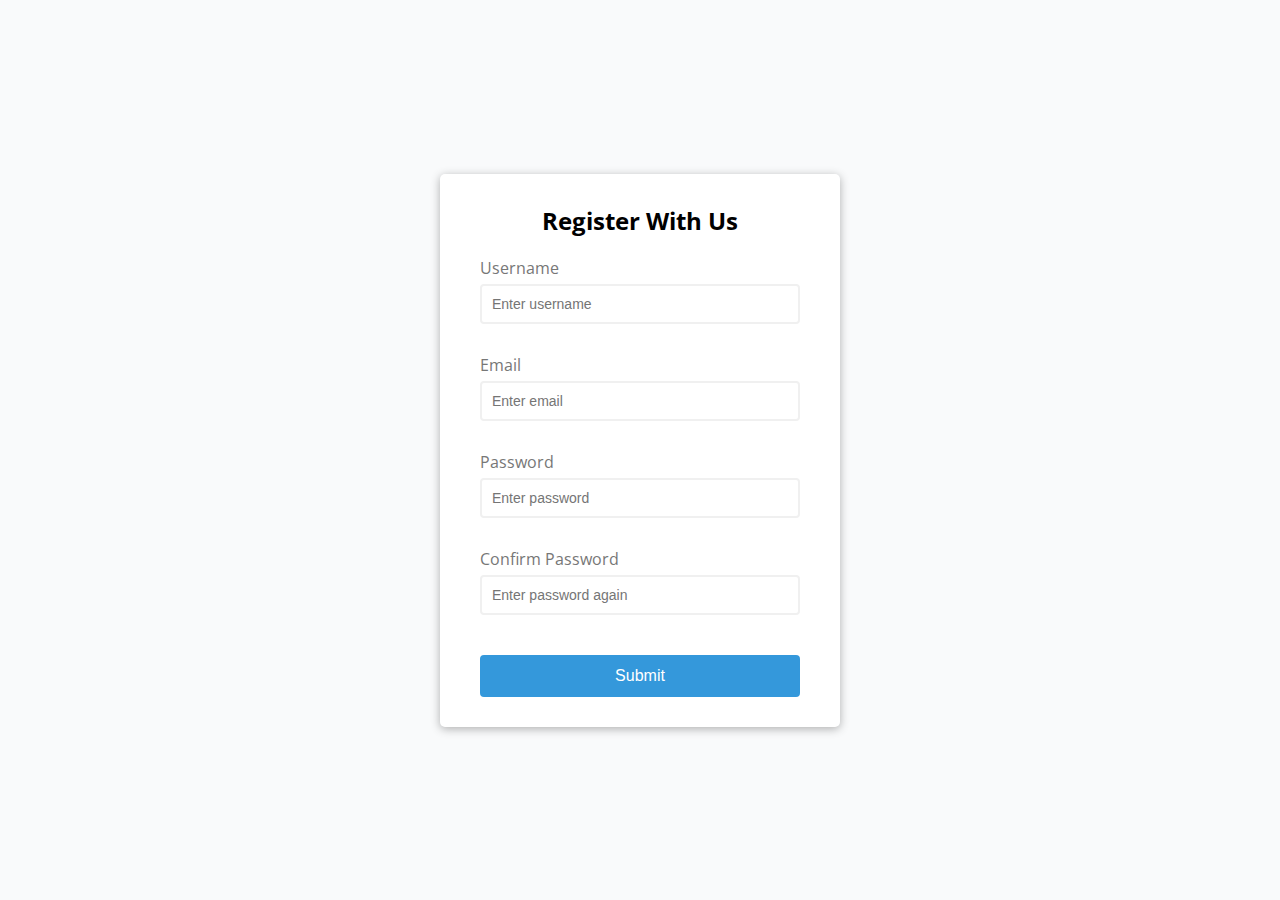
<file: Form-Validator/index.html>
<!DOCTYPE html>
<html lang="en">
<head>
    <meta charset="UTF-8">
    <meta http-equiv="X-UA-Compatible" content="IE=edge">
    <meta name="viewport" content="width=device-width, initial-scale=1.0">
    <link rel="stylesheet" href="style.css">
    <title>Form Validator</title>
</head>
<body>
    <div class="container">
        <form id="form" class="form">
            <h2>Register With Us</h2>
            <div class="form-control">
                <label for="username">Username</label>
                <input type="text" id="username" placeholder="Enter username">
                <small>Error message</small>
            </div>
            <div class="form-control">
                <label for="email">Email</label>
                <input type="text" id="email" placeholder="Enter email">
                <small>Error message</small>
            </div>
            <div class="form-control">
                <label for="password">Password</label>
                <input type="password" id="password" placeholder="Enter password">
                <small>Error message</small>
            </div>
            <div class="form-control">
                <label for="password2">Confirm Password</label>
                <input type="password" id="password2" placeholder="Enter password again">
                <small>Error message</small>
            </div>
            <button type="submit">Submit</button>
        </form>
    </div>
    <script src="script.js"></script>
</body>
</html>
</file>
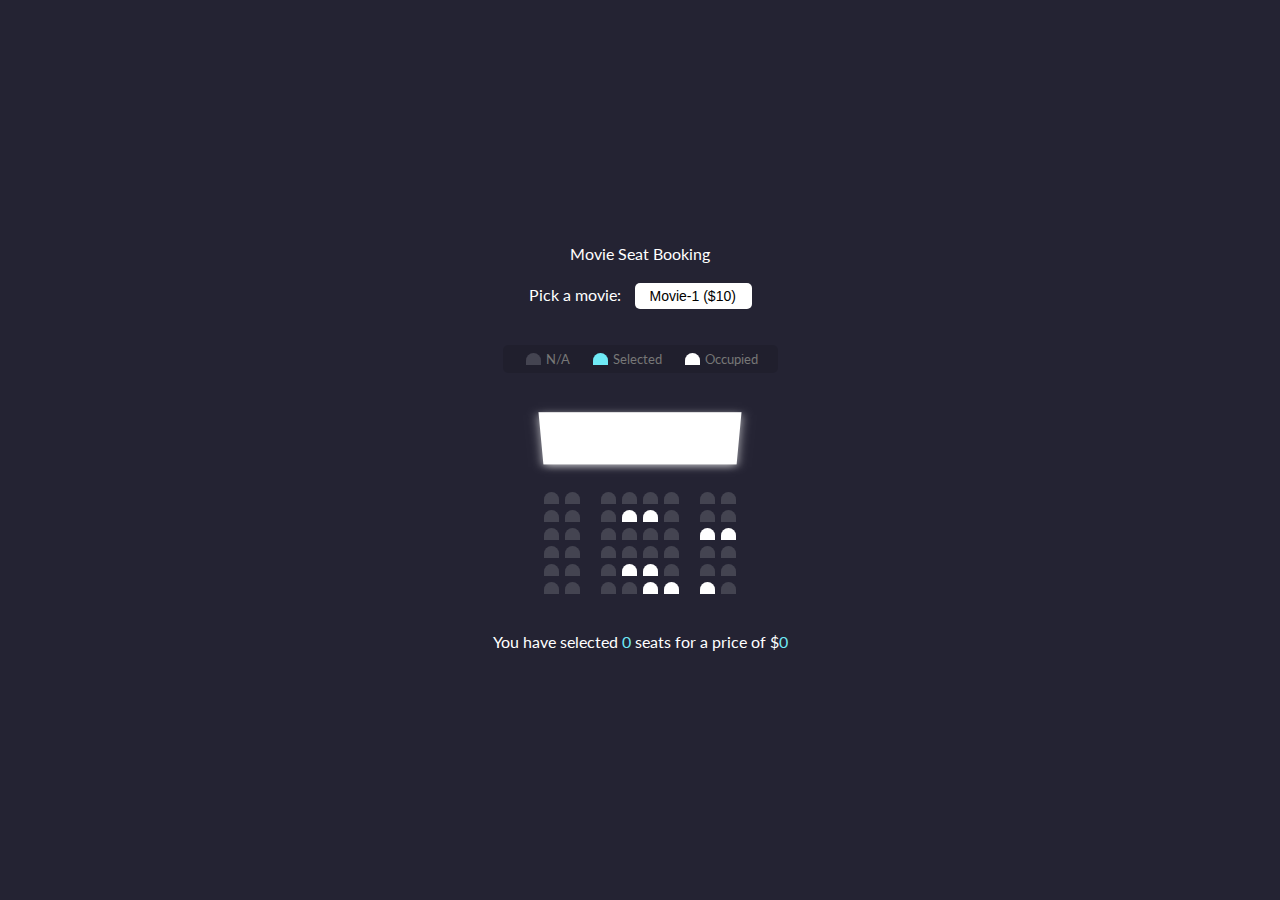
<file: Movie-Seat-Booking/index.html>
<!DOCTYPE html>
<html lang="en">
<head>
    <meta charset="UTF-8">
    <meta http-equiv="X-UA-Compatible" content="IE=edge">
    <meta name="viewport" content="width=device-width, initial-scale=1.0">
   <link rel="stylesheet" href="style.css"
    <title>Movie Seat Booking</title>
</head>
<body>
    <div class="movie-container">
        <label>Pick a movie:</label>
        <select id="movie">
            <option value="10">Movie-1 ($10)</option>
            <option value="12">Movie-2 ($12)</option>
            <option value="8">Movie-3 ($8)</option>
            <option value="9">Movie-4 ($9)</option>
        </select>
    </div>
    <ul class="showcase">
        <li>
            <div class="seat"></div>
            <small>N/A</small>
        </li>
        <li>
            <div class="seat selected"></div>
            <small>Selected</small>
        </li>
        <li>
            <div class="seat occupied"></div>
            <small>Occupied</small>
        </li>
    </ul>
    <div class="container">
        <div class="screen"></div>
        <div class="row">
                <div class="seat"></div>
                <div class="seat"></div>
                <div class="seat"></div>
                <div class="seat"></div>
                <div class="seat"></div>
                <div class="seat"></div>
                <div class="seat"></div>
                <div class="seat"></div>
        </div>
        <div class="row">
                <div class="seat"></div>
                <div class="seat"></div>
                <div class="seat"></div>
                <div class="seat occupied"></div>
                <div class="seat occupied"></div>
                <div class="seat"></div>
                <div class="seat"></div>
                <div class="seat"></div>
        </div>
        <div class="row">
                <div class="seat"></div>
                <div class="seat"></div>
                <div class="seat"></div>
                <div class="seat"></div>
                <div class="seat"></div>
                <div class="seat"></div>
                <div class="seat occupied"></div>
                <div class="seat occupied"></div>
        </div>
        <div class="row">
                <div class="seat"></div>
                <div class="seat"></div>
                <div class="seat"></div>
                <div class="seat"></div>
                <div class="seat"></div>
                <div class="seat"></div>
                <div class="seat"></div>
                <div class="seat"></div>
        </div>
        <div class="row">
                <div class="seat"></div>
                <div class="seat"></div>
                <div class="seat"></div>
                <div class="seat occupied"></div>
                <div class="seat occupied"></div>
                <div class="seat"></div>
                <div class="seat"></div>
                <div class="seat"></div>
        </div>
         <div class="row">
                <div class="seat"></div>
                <div class="seat"></div>
                <div class="seat"></div>
                <div class="seat"></div>
                <div class="seat occupied"></div>
                <div class="seat occupied"></div>
                <div class="seat occupied"></div>
                <div class="seat"></div>
        </div>
    </div>
    <p class="text">You have selected <span id="count">0</span> seats for a price of $<span id="total">0</span>
    </p>
    <script src="script.js"></script>
</body>
</html>
</file>
<file: Form-Validator/style.css>
@import url('https://fonts.googleapis.com/css2?family=Open+Sans&display=swap');
:root{
    --success-color :#2ecc71;
    --error-color:#e74c3c;
}
*{
    box-sizing: border-box;
}
body{
    background-color: #f9fafb;
    font-family: 'Open Sans', sans-serif;
    display: flex;
    align-items: center;
    justify-content: center;
    min-height: 100vh;
    margin: 0;
}
.container{
    background-color: #fff;
    border-radius: 5px;
    box-shadow: 0 2px 10px rgba(0,0,0,0.3);
    width: 400px;
}
h2{
    text-align: center;
    margin: 0 0 20px;
}

.form{
    padding: 30px 40px;
}
.form-control{
    margin-bottom: 10px;
    padding-bottom: 20px;
    position: relative;
}
.form-control label{
    color: #777;
    display: block;
    margin-bottom: 5px;
}
.form-control input{
    border: 2px solid #f0f0f0;
    border-radius: 4px;
    display: block;
    width: 100%;
    padding: 10px;
    font-size: 14px;
}

.form-control input:focus{
    outline: 0;
    border-color: #777;
}
.form-control.success input{
    border-color: var(--success-color);
}
.form-control.error input{
    border-color: var(--error-color);
}
.form-control small{
    color: var(--error-color);
    position: absolute;
    bottom: 0;
    left: 0;
    visibility: hidden;
}
.form-control.error small{
    visibility: visible;
}
.form button{
    cursor: pointer;
    background-color: #3498db;
    border: 2px solid #3498db;
    border-radius: 4px;
    color: #fff;
    display: block;
    font-size: 16px;
    padding: 10px;
    margin-top: 20px;
    width: 100%;
}
</file>
<file: Movie-Seat-Booking/style.css>
@import url('https://fonts.googleapis.com/css?family=Lato&display=swap');

*{
    box-sizing: border-box;
}

body{
    background-color: #242333;
    color: #fff;
    display: flex;
    flex-direction: column;
    align-items: center;
    justify-content: center;
    height: 100vh;
    font-family: 'Lato', sans-serif;
    margin: 0
}

.movie-container {
    margin: 20px 0;
}

.movie-container select{
background-color: #fff;
border: 0;
border-radius: 5px;
font-size: 14px;
margin-left: 10px;
padding: 5px 15px 5px 15px;
-moz-appearance: none;
-webkit-appearance: none;
appearance: none;
}

.container{
    perspective: 1000px;
    margin-bottom: 30px;
}

.seat{
    background-color: #444451;
    height: 12px;
    width: 15px;
    margin: 3px;
    border-top-left-radius: 10px;
    border-top-right-radius: 10px;
}

.seat.selected{
    background-color: #6feaf6;
}

.seat.occupied{
    background-color: #fff;
}

.seat:nth-of-type(2){
    margin-right: 18px;
}

.seat:nth-last-of-type(2){
    margin-left: 18px;
}

.seat:not(.occupied):hover{
    cursor: pointer;
    transform: scale(1.2);
}

.showcase .seat:not(.occupied):hover{
    cursor: default;
    transform: scale(1);
}

.showcase{
    background: rgba(0, 0, 0, 0.1);
    padding: 5px 10px;
    border-radius: 5px;
    color: #777;
    list-style-type: none;
    display: flex;
    justify-content: space-between;
}

.showcase li {
    display: flex;
    align-items: center;
    justify-content: center;
    margin: 0 10px;
}

.showcase li small{
    margin-left: 2px;
}

.row{
    display: flex;
}

.screen{
    background-color: #fff;
    height: 70px;
    width: 100%;
    margin: 15px 0;
    transform: rotateX(-45deg);
    box-shadow: 0 3px 10px rgba(255, 255, 255, 0.7) ;
}

p.text{
    margin: 5px 0;
}

p.text span{
    color: #6feaf6;
}
</file>
